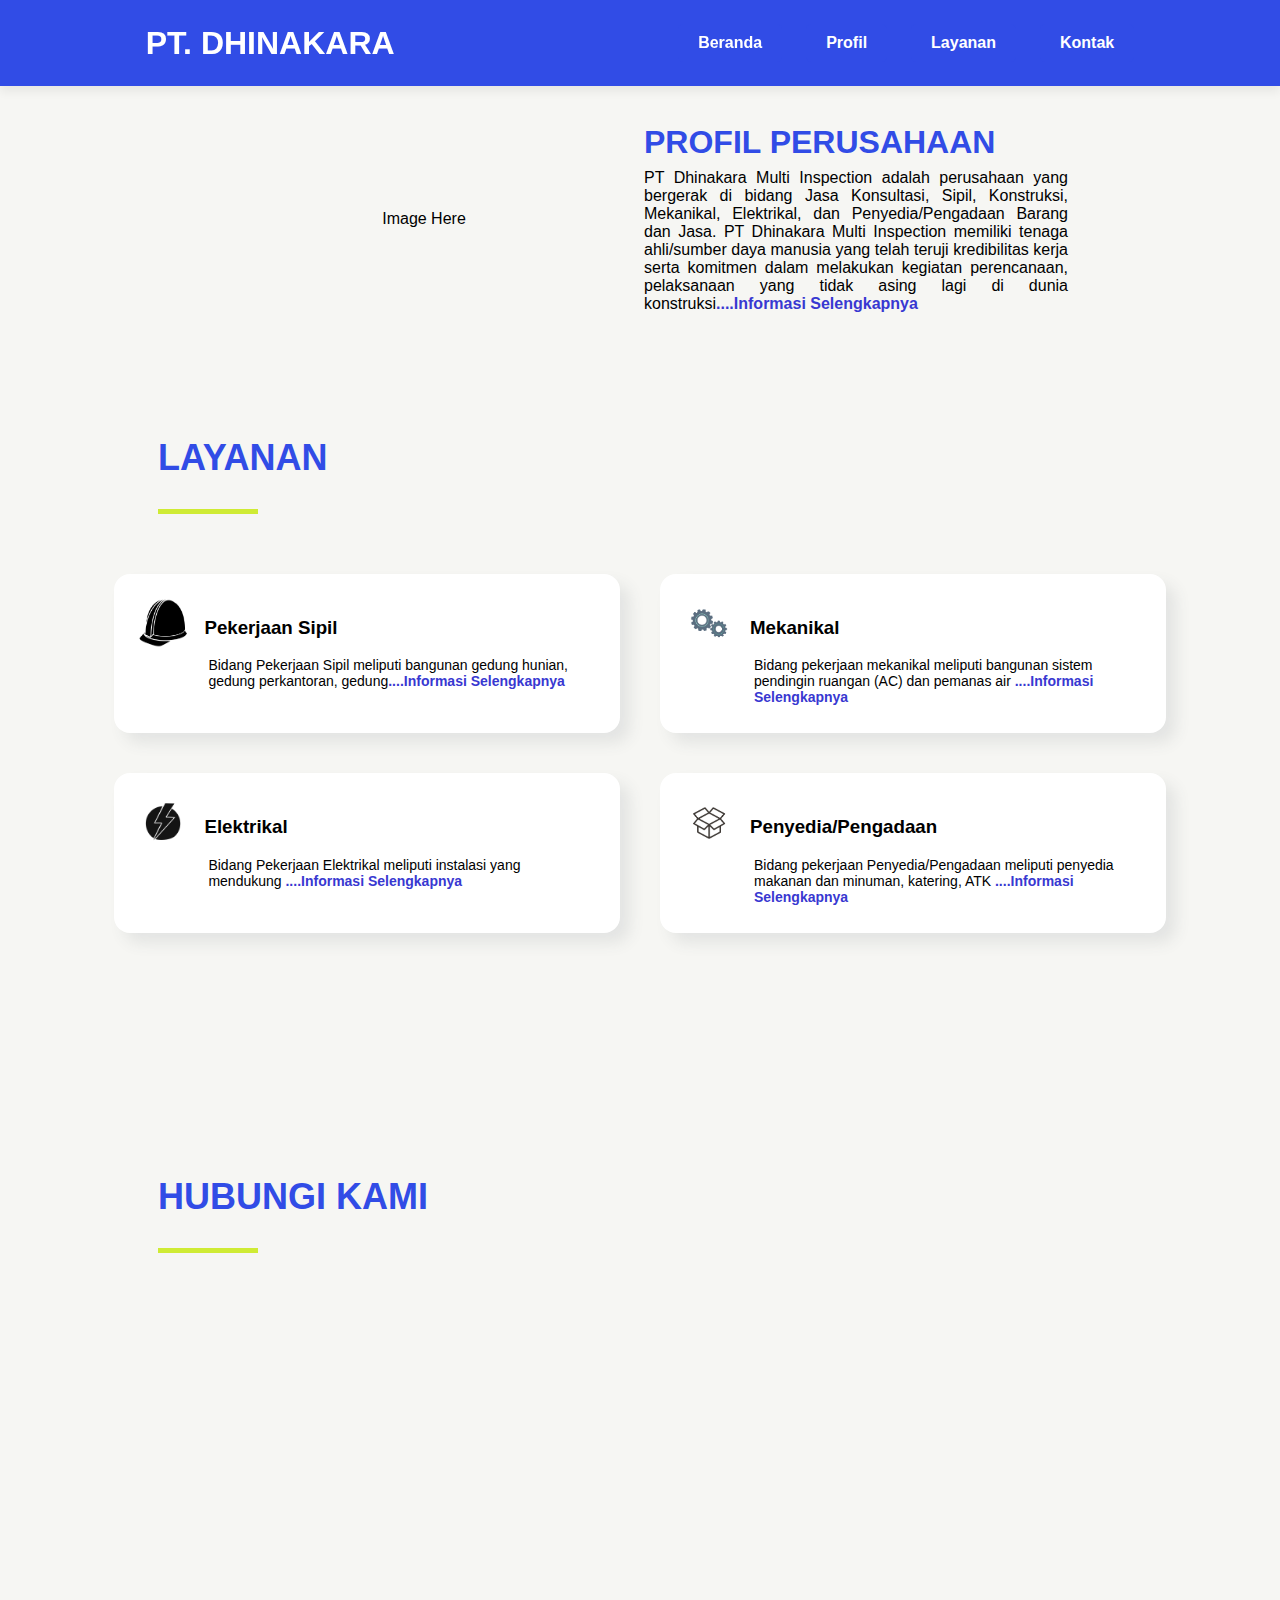
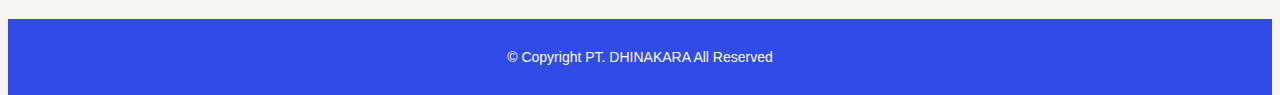
<file: index.html>
<!DOCTYPE html>
<html lang="en">
<head>
    <meta charset="UTF-8">
    <meta http-equiv="X-UA-Compatible" content="IE=edge">
    <meta name="viewport" content="width=device-width, initial-scale=1.0">
    <title>PT. DHINAKARA MULTI INSPECTION</title>
    <link rel="stylesheet" href="style.css">
    <script src="javascript.js" defer></script>
</head>
<body>
    <header>
        <div class="header">
            <div class="logo"><a href="index.html" class="logo">PT. DHINAKARA</a></div>
            <div class="nav">
                <ul class="list">
                    <li><a href="index.html">Beranda</a></li>
                    <li id="section">
                        <a href="profil.html">Profil</a>
                        <ul class="dropdown">
                            <li><a href="profil.html">Tentang PT.DHINAKARA</a></li>
                            <li><a href="expert.html">Tenaga Ahli</a></li>
                            <li><a href="#">Legalitas PT.DHINAKARA</a></li>
                        </ul>
                    </a></li>
                    <li><a href="#">Layanan</a></li>
                    <li><a href="#">Kontak</a></li>
                </ul>
            </div>
        </div>
    </header>
    <div class="content">
        <div class="image">Image Here</div>
        <div class="briefProfile">
            <div id="profilPerusahaan">
                <p>PROFIL PERUSAHAAN<p>
            </div>
            <div id="isiProfil">
                <p>
                    PT Dhinakara Multi Inspection adalah perusahaan yang bergerak di bidang Jasa Konsultasi, Sipil, Konstruksi, Mekanikal, Elektrikal,
                    dan Penyedia/Pengadaan Barang dan Jasa. PT Dhinakara Multi Inspection memiliki tenaga ahli/sumber daya manusia yang telah teruji kredibilitas
                    kerja serta komitmen dalam melakukan kegiatan perencanaan, pelaksanaan yang tidak asing lagi di dunia konstruksi<span><a href="profil.html" style="color: rgb(56, 56, 209);">....Informasi Selengkapnya</a> </span>
                    </p>
            </div>
        </div>
    </div>
    <div id="quote">
        <h2>
        LAYANAN
        </h2>
    </div>
    <div id="line"></div>
    <div class="service">
        <div class="box">
            <div class="item"><img src="Picture/hard-hat-309214_1280.png"></div>
            <div class="container">
                <h3>Pekerjaan Sipil</h1>
                <p>
                    Bidang Pekerjaan Sipil meliputi
                    bangunan gedung hunian, gedung perkantoran, gedung<span><a href="profil.html" style="color: rgb(56, 56, 209);">....Informasi Selengkapnya</a></span>
                </p>
            </div>
        </div>
        <div class="box">
            <div class="item"><img src="Picture/5596.jpg"></div>
            <div class="container">    
                <h3>Mekanikal</h3>
                <p>
                    Bidang pekerjaan mekanikal meliputi bangunan sistem pendingin ruangan
                    (AC) dan pemanas air <span><a href="profil.html" style="color: rgb(56, 56, 209);">....Informasi Selengkapnya</a></span>
                </p>
            </div>
        </div>
        <div class="box">
            <div class="item"><img src="Picture/—Pngtree—vector electric shock icon_3992318.png"></div>
            <div class="container">
                <h3>Elektrikal</h3>
                <p>
                    Bidang Pekerjaan Elektrikal meliputi instalasi yang mendukung <span><a href="profil.html" style="color: rgb(56, 56, 209);">....Informasi Selengkapnya</a></span>
                </p>
            </div>
        </div>
        <div class="box">
            <div class="item"><img src="Picture/favpng_57cc4b03cb436ca1440e30c816acc984.png"></div>
            <div class="container">
                <h3>Penyedia/Pengadaan</h3>
                <p>
                    Bidang pekerjaan Penyedia/Pengadaan meliputi penyedia makanan dan minuman, katering, ATK <span><a href="profil.html" style="color: rgb(56, 56, 209);">....Informasi Selengkapnya</a></span>
                </p>
            </div>
        </div>
        <div class="box">
            <div class="item"><img src="Picture/speech-bubble-icon.png"></div>
            <div class="container">
                <h3>Jasa Konsultasi</h3>
                <p>
                    Bidang pekerjaan jasa konsultasi meliputi pengerjaan jasa perencaan maupun <span><a href="profil.html" style="color: rgb(56, 56, 209);">....Informasi Selengkapnya</a></span>
                </p>
            </div>
        </div>
    </div>
    <div id="quote">
        <h2>
        HUBUNGI KAMI
        </h2>
    </div>
    <div id="line"></div>
    <div class="contact">
        <div class="box" id="call">
            <div class="icon"><img src="Picture/telephone_5037686.png"></div>
            <div class="caption">Telepon</div>
            <div class="definition">Tlp: 0823-8614-1228</div>
        </div>
        <div class="box" id="email">
            <div class="icon"><img src="Picture/toppng.com-email-icon-vector-circle-980x980.png"></div>
            <div class="caption">E-mail</div>
            <div class="definition">dhinakaramultiinspection@gmail.com</div>
        </div>
        <div class="box" id="address">
            <div class="icon"><img src="Picture/pngfind.com-location-icon-png-1829110.png"></div>
            <div class="caption">Alamat</div>
            <div class="definition">Jl. Purnawirawan Gg. Prajurit No.03 Kel. P.Reba Kec. Rengat Barat Kab. Indragiri Hulu Riau</div>
        </div>
    </div>
    <div class="footer">&#169 Copyright PT. DHINAKARA All Reserved</div>
</body>
</html>
</file>
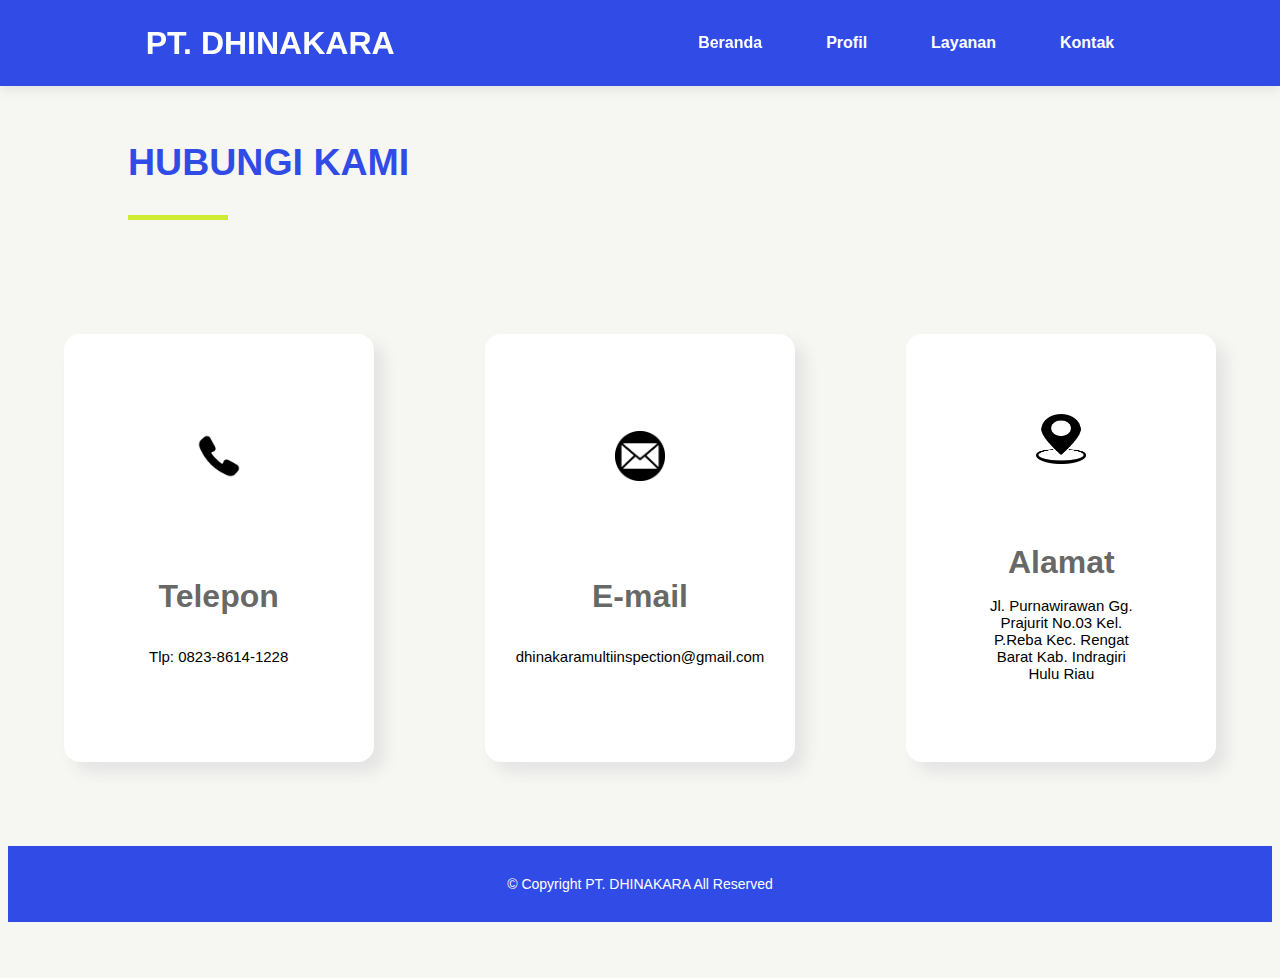
<file: contact.html>
<!DOCTYPE html>
<html lang="en">
<head>
    <meta charset="UTF-8">
    <meta http-equiv="X-UA-Compatible" content="IE=edge">
    <meta name="viewport" content="width=device-width, initial-scale=1.0">
    <title>PT. DHINAKARA MULTI INSPECTION</title>
    <link rel="stylesheet" href="contactstyle.css">
    <script src="javascript.js" defer></script>
</head>
<body>
    <header>
        <div class="header">
            <div class="logo"><a href="index.html" class="logo">PT. DHINAKARA</a></div>
            <div class="nav">
                <ul class="list">
                    <li><a href="index.html">Beranda</a></li>
                    <li id="section">
                        <a href="profil.html">Profil</a>
                        <ul class="dropdown">
                            <li><a href="profil.html">Tentang PT.DHINAKARA</a></li>
                            <li><a href="expert.html">Tenaga Ahli</a></li>
                            <li><a href="service.html">Legalitas PT.DHINAKARA</a></li>
                        </ul>
                    </a></li>
                    <li><a href="service.html">Layanan</a></li>
                    <li><a href="contact.html">Kontak</a></li>
                </ul>
            </div>
        </div>
    </header>
    <div class="hubungi">
        <div id="quote">
            <h2>
            HUBUNGI KAMI
            </h2>
        </div>
        <div id="line"></div>
    </div>
    <div class="icon">
        <div class="contact">
            <div class="box" id="call">
                <div class="icon"><img src="Picture/telephone_5037686.png"></div>
                <div class="caption">Telepon</div>
                <div class="definition">Tlp: 0823-8614-1228</div>
            </div>
            <div class="box" id="email">
                <div class="icon"><img src="Picture/toppng.com-email-icon-vector-circle-980x980.png"></div>
                <div class="caption">E-mail</div>
                <div class="definition">dhinakaramultiinspection@gmail.com</div>
            </div>
            <div class="box" id="address">
                <div class="icon"><img src="Picture/pngfind.com-location-icon-png-1829110.png"></div>
                <div class="caption">Alamat</div>
                <div class="definition">Jl. Purnawirawan Gg. Prajurit No.03 Kel. P.Reba Kec. Rengat Barat Kab. Indragiri Hulu Riau</div>
            </div>
        </div>
    </div>
    <div class="footer">&#169 Copyright PT. DHINAKARA All Reserved</div>
</body>
</file>
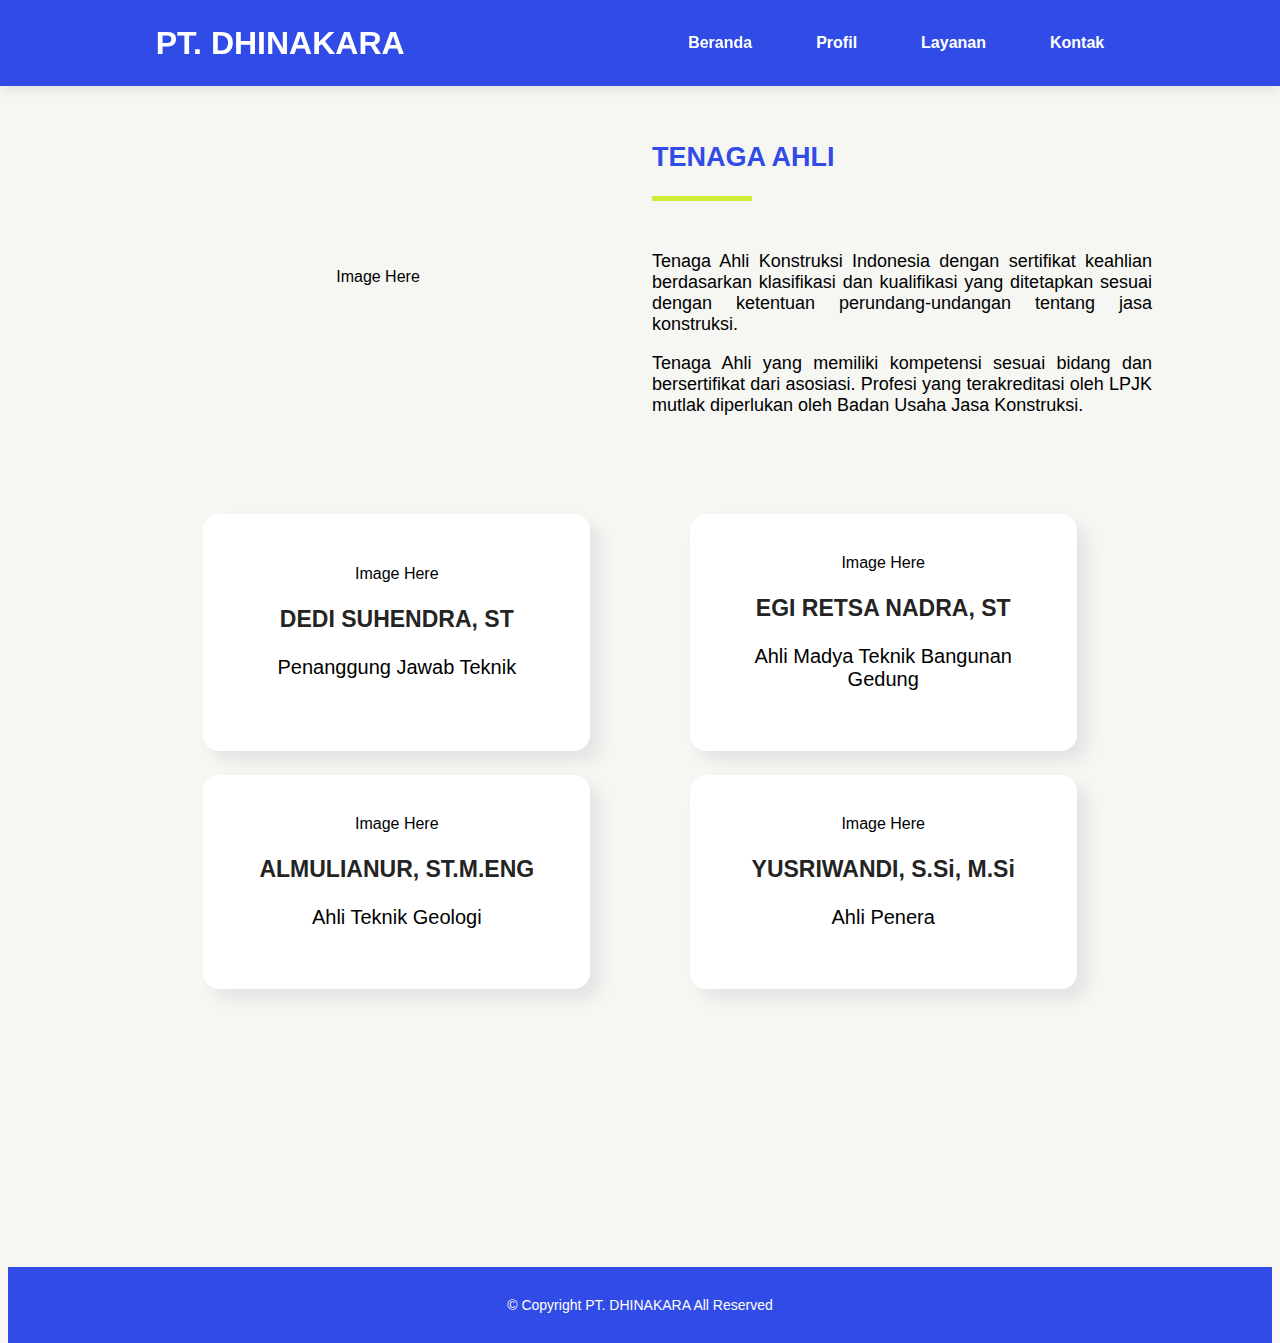
<file: expert.html>
<!DOCTYPE html>
<html lang="en">
<head>
    <meta charset="UTF-8">
    <meta http-equiv="X-UA-Compatible" content="IE=edge">
    <meta name="viewport" content="width=device-width, initial-scale=1.0">
    <title>PT. DHINAKARA MULTI INSPECTION</title>
    <link rel="stylesheet" href="expertstyle.css">
    <script src="javascript.js" defer></script>
</head>
<body>
    <header>
        <div class="header">
            <div class="logo"><a href="index.html" class="logo">PT. DHINAKARA</a></div>
            <div class="nav">
                <ul class="list" id="bar">
                    <li><a href="index.html">Beranda</a></li>
                    <li id="section">
                        <a href="profil.html">Profil</a>
                        <ul class="dropdown">
                            <li><a href="profil.html">Tentang PT.DHINAKARA</a></li>
                            <li><a href="expert.html">Tenaga Ahli</a></li>
                            <li><a href="#">Legalitas PT.DHINAKARA</a></li>
                        </ul>
                    </li>
                    <li><a href="service.html">Layanan</a></li>
                    <li><a href="contact.html">Kontak</a></li>
                </ul>
            </div>
        </div>
    </header>
    <div class="expert">
        <div id="container">
            <div class="image">Image Here</div>
            <div class="naration">
                <div id="quote">
                    <h2>
                    TENAGA AHLI
                    </h2>
                </div>
                <div id="line"></div>
                <div class="definition">
                    <p>
                        Tenaga Ahli Konstruksi Indonesia dengan sertifikat keahlian berdasarkan klasifikasi dan kualifikasi yang ditetapkan 
                        sesuai dengan ketentuan perundang-undangan tentang jasa konstruksi.
                    </p>
                    <p>
                        Tenaga Ahli yang memiliki kompetensi sesuai bidang dan bersertifikat dari asosiasi. Profesi yang terakreditasi oleh LPJK mutlak diperlukan oleh Badan Usaha Jasa Konstruksi.
                    </p>
                </div>
            </div>
        </div>
        <div class="people">
            <div class="box" id="member">
                <div class="person">
                    <div class="photo">
                        Image Here
                    </div>
                    <div class="biodata">
                        <h3>DEDI SUHENDRA, ST</h3>
                        <P>Penanggung Jawab Teknik</P>
                    </div>
                </div>
            </div>
            <div class="box" id="member">
                <div class="person">
                    <div class="photo">
                        Image Here
                    </div>
                    <div class="biodata">
                        <h3>EGI RETSA NADRA, ST</h3>
                        <p>Ahli Madya Teknik Bangunan Gedung</p>
                    </div>
                </div>
            </div>
            <div class="box" id="member">
                <div class="person">
                    <div class="photo">
                        Image Here
                    </div>
                    <div class="biodata">
                        <h3>ALMULIANUR, ST.M.ENG</h3>
                        <p>Ahli Teknik Geologi</p>
                    </div>
                </div>
            </div>
            <div class="box" id="member">
                <div class="person">
                    <div class="photo">
                        Image Here
                    </div>
                    <div class="biodata">
                        <h3>YUSRIWANDI, S.Si, M.Si</h3>
                        <p>Ahli Penera</p>
                    </div>
                </div>
            </div>
            <div class="box" id="member">
                <div class="person">
                    <div class="photo">
                        Image Here
                    </div>
                    <div class="biodata">
                        <h3>DERI FADLI, ST</h3>
                        <p>Ahli K3</p>
                    </div>
                </div>
            </div>
        </div>
    </div>
    <div class="footer">&#169 Copyright PT. DHINAKARA All Reserved</div>
</body>
</html>
</file>
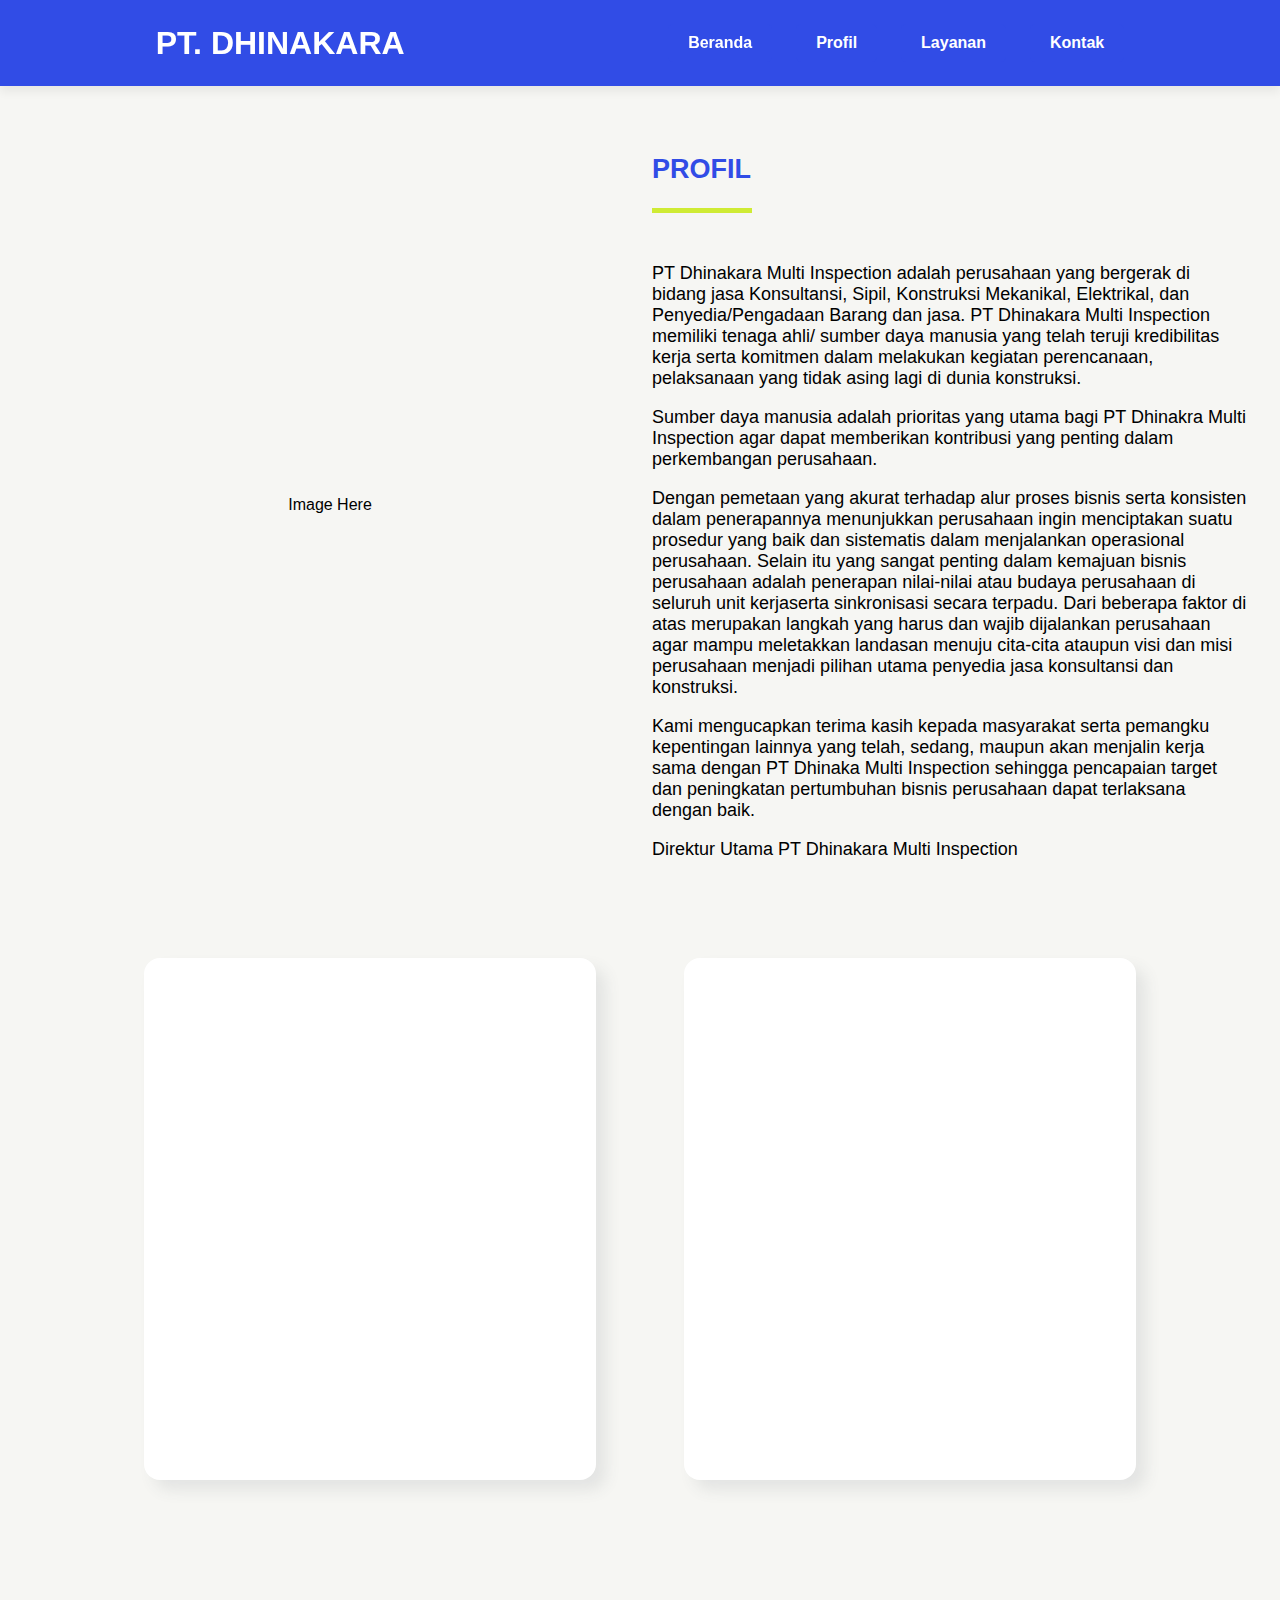
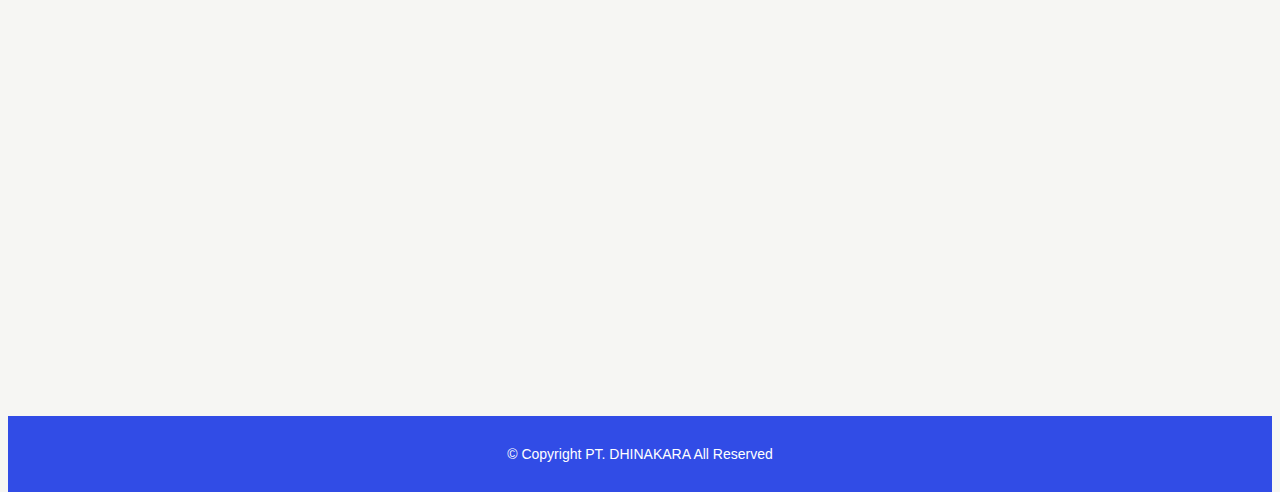
<file: profil.html>
<!DOCTYPE html>
<html lang="en">
<head>
    <meta charset="UTF-8">
    <meta http-equiv="X-UA-Compatible" content="IE=edge">
    <meta name="viewport" content="width=device-width, initial-scale=1.0">
    <title>PT. DHINAKARA MULTI INSPECTION</title>
    <link rel="stylesheet" href="profilstyle.css">
    <script src="javascript.js" defer></script>
</head>
<body>
    <header>
        <div class="header">
            <div class="logo"><a href="index.html" class="logo">PT. DHINAKARA</a></div>
            <div class="nav">
                <ul class="list" id="bar">
                    <li><a href="index.html">Beranda</a></li>
                    <li id="section">
                        <a href="profil.html">Profil</a>
                        <ul class="dropdown">
                            <li><a href="profil.html">Tentang PT.DHINAKARA</a></li>
                            <li><a href="expert.html">Tenaga Ahli</a></li>
                            <li><a href="#">Legalitas PT.DHINAKARA</a></li>
                        </ul>
                    </li>
                    <li><a href="service.html">Layanan</a></li>
                    <li><a href="#">Kontak</a></li>
                </ul>
            </div>
        </div>
    </header>
    <div class="profil">
        <div class="image">Image Here</div>
        <div class="text">
            <div id="quote">
                <h2>
                PROFIL
                </h2>
            </div>
            <div id="line"></div>
            <p>
                PT Dhinakara Multi Inspection adalah perusahaan yang bergerak di bidang jasa Konsultansi, Sipil, Konstruksi
                Mekanikal, Elektrikal, dan Penyedia/Pengadaan Barang dan jasa. PT Dhinakara Multi Inspection memiliki tenaga ahli/ 
                sumber daya manusia yang telah teruji kredibilitas kerja serta komitmen dalam melakukan kegiatan perencanaan, pelaksanaan
                yang tidak asing lagi di dunia konstruksi.
            </p>
            <p>
                Sumber daya manusia adalah prioritas yang utama bagi PT Dhinakra Multi Inspection agar dapat memberikan kontribusi yang penting dalam perkembangan perusahaan.
            </p>
            <p>
                Dengan pemetaan yang akurat terhadap alur proses bisnis serta konsisten dalam penerapannya menunjukkan perusahaan ingin menciptakan suatu prosedur yang baik dan sistematis
                dalam menjalankan operasional perusahaan. Selain itu yang sangat penting dalam kemajuan bisnis perusahaan adalah penerapan nilai-nilai atau budaya perusahaan di seluruh unit kerjaserta
                sinkronisasi secara terpadu. Dari beberapa faktor di atas merupakan langkah yang harus dan wajib dijalankan perusahaan agar mampu meletakkan landasan menuju cita-cita ataupun visi dan misi 
                perusahaan menjadi pilihan utama penyedia jasa konsultansi dan konstruksi.
            </p>
            <p>
                Kami mengucapkan terima kasih kepada masyarakat serta pemangku kepentingan lainnya yang telah, sedang, maupun akan menjalin kerja sama dengan PT Dhinaka Multi Inspection
                sehingga pencapaian target dan peningkatan pertumbuhan bisnis perusahaan dapat terlaksana dengan baik.
            </p>
            <p>
                Direktur Utama PT Dhinakara Multi Inspection
            </p>
        </div>
    </div>
    <div class="about">
        <div class="box" id="vision">
            <ul>
                <li class="list-item-left" id="para">VISI</li>
                <li class="list-item-left">
                    <img src="Picture/checklist.png">
                    Menjadi perusahaan konsultansi, civil, konstruksi, mekanikal, elektrikal dan engineering yang tangguh dan terpercaya
                </li>
                <li class="list-item-left">
                    <img src="Picture/checklist.png">
                    Mengedepankan keselamatan dan kesehatan kerja untuk meningkatkan produktivitas kerja
                </li>
                <li class="list-item-left">
                    <img src="Picture/checklist.png">
                    Menciptakan kondisi kerja yang nyaman dan aman
                </li>
                <li class="list-item-left">
                    <img src="Picture/checklist.png">
                    Menciptakan kondisi lapangan kerja dan berkemampuan pada bidangnya
                </li>
            </ul>
        </div>
        <div class="box" id="mission">
            <ul>
                <li class="list-item-right" id="para">MISI</li>
                <li class="list-item-right">
                    <img src="Picture/checklist.png">
                    Mewujudkan kepuasan dan kepercayaan konsumen akan jasa konsultansi, konstruksi, mekanikal, elektrikal, engineering dan suplier yang berkualitas melalui keunggulan sistem management dan sumber daya manusia yang handal dan terampil
                </li>
                <li class="list-item-right">
                    <img src="Picture/checklist.png">
                    Mewujudkan Zero Accident pada setiap aktivitas pekerjaan
                </li>
            </ul>
        </div>
    </div>
    <div class="goal">
        <div class="box" id="tujuan">
            <div id="para" >TUJUAN</div>
            <div class="content">
                <img src="Picture/checklist.png">
                <div id="penjelasan">
                    Untuk meningkatkan dan memaksimalkan kemakmuran pemilik serta bisa memberdayakan masyarakat setempat untuk mengurangi jumlah pengangguran. Serta untuk jangka panjang, perusahaan akan mengembangkan 
                perusahaan dalam teknik sipil, konstruksi pembangunan-pembangunan daerah maupun swasta.
                </div>
            </div>
        </div>
    </div>
    <div class="footer">&#169 Copyright PT. DHINAKARA All Reserved</div>
</body>
</file>
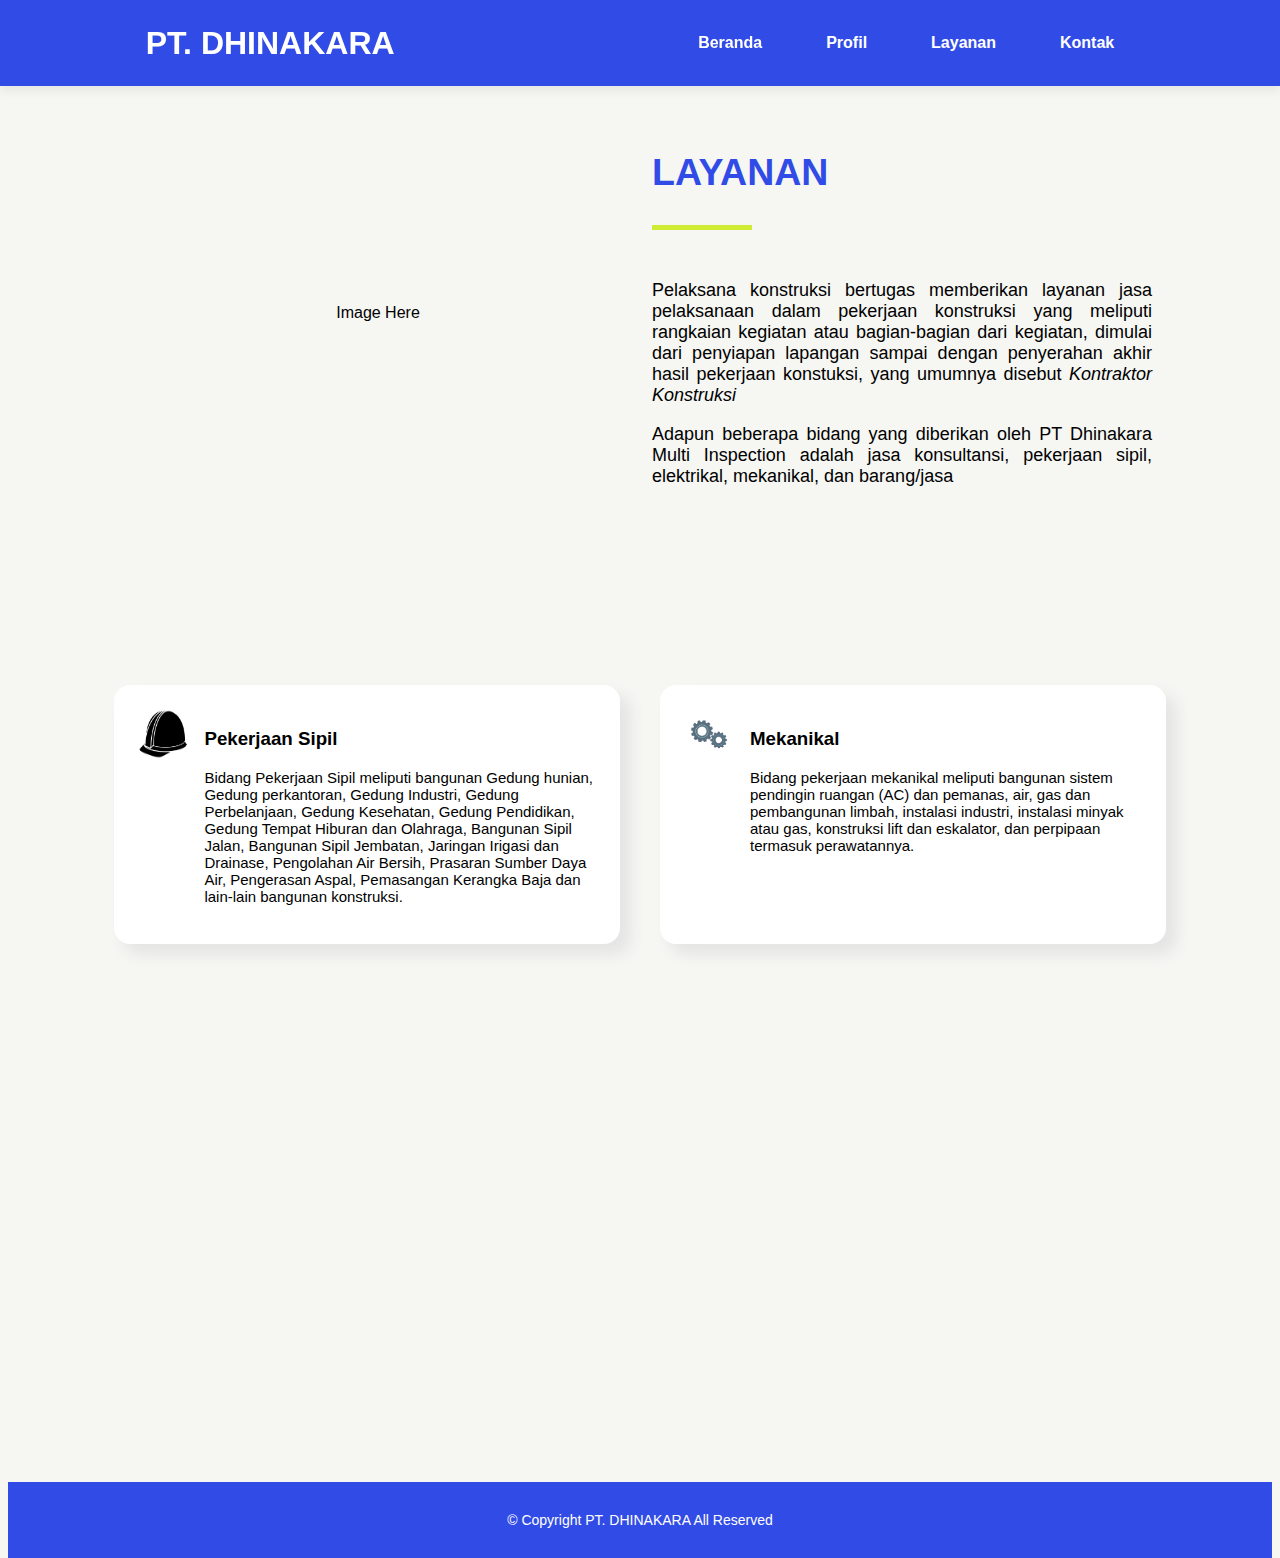
<file: service.html>
<!DOCTYPE html>
<html lang="en">
<head>
    <meta charset="UTF-8">
    <meta http-equiv="X-UA-Compatible" content="IE=edge">
    <meta name="viewport" content="width=device-width, initial-scale=1.0">
    <title>PT. DHINAKARA MULTI INSPECTION</title>
    <link rel="stylesheet" href="servicestyle.css">
    <script src="javascript.js" defer></script>
</head>
<body>
    <header>
        <div class="header">
            <div class="logo"><a href="index.html" class="logo">PT. DHINAKARA</a></div>
            <div class="nav">
                <ul class="list">
                    <li><a href="index.html">Beranda</a></li>
                    <li id="section">
                        <a href="profil.html">Profil</a>
                        <ul class="dropdown">
                            <li><a href="profil.html">Tentang PT.DHINAKARA</a></li>
                            <li><a href="expert.html">Tenaga Ahli</a></li>
                            <li><a href="service.html">Legalitas PT.DHINAKARA</a></li>
                        </ul>
                    </a></li>
                    <li><a href="#">Layanan</a></li>
                    <li><a href="#">Kontak</a></li>
                </ul>
            </div>
        </div>
    </header>
    <div class="service">
        <div id="container">
            <div class="image">Image Here</div>
            <div class="content">
                <div id="quote">
                    <h2>
                    LAYANAN
                    </h2>
                </div>
                <div id="line"></div>
                <div class="explanation">
                    <p>
                        Pelaksana konstruksi bertugas memberikan layanan jasa pelaksanaan dalam pekerjaan konstruksi yang meliputi rangkaian kegiatan
                        atau bagian-bagian dari kegiatan, dimulai dari penyiapan lapangan sampai dengan penyerahan akhir hasil pekerjaan konstuksi, yang umumnya disebut <i>Kontraktor Konstruksi</i>
                    </p>
                    <p>
                        Adapun beberapa bidang yang diberikan oleh PT Dhinakara Multi Inspection adalah jasa konsultansi, pekerjaan sipil, elektrikal, mekanikal, dan barang/jasa
                    </p>
                </div>
            </div>
        </div>
    </div>
    <div class="layanan">
        <div class="box">
            <div class="item"><img src="Picture/hard-hat-309214_1280.png"></div>
            <div class="container">
                <h3>Pekerjaan Sipil</h1>
                <p>
                    Bidang Pekerjaan Sipil meliputi
                    bangunan Gedung hunian, Gedung perkantoran, Gedung Industri, Gedung Perbelanjaan, Gedung Kesehatan, Gedung Pendidikan, Gedung Tempat Hiburan dan Olahraga,
                     Bangunan Sipil Jalan, Bangunan Sipil Jembatan, Jaringan Irigasi dan Drainase, Pengolahan Air Bersih, Prasaran Sumber Daya Air, Pengerasan Aspal, Pemasangan Kerangka Baja dan lain-lain bangunan konstruksi.
                </p>
            </div>
        </div>
        <div class="box">
            <div class="item"><img src="Picture/5596.jpg"></div>
            <div class="container">    
                <h3>Mekanikal</h3>
                <p>
                    Bidang pekerjaan mekanikal meliputi bangunan sistem pendingin ruangan
                    (AC) dan pemanas, air, gas dan pembangunan limbah, instalasi industri, instalasi minyak atau gas, konstruksi lift dan eskalator, dan perpipaan termasuk perawatannya.
                </p>
            </div>
        </div>
        <div class="box">
            <div class="item"><img src="Picture/—Pngtree—vector electric shock icon_3992318.png"></div>
            <div class="container">
                <h3>Elektrikal</h3>
                <p>
                    Bidang Pekerjaan Elektrikal meliputi instalasi yang mendukung fungsi dari gedung, seperti instalasi sistem kelistrikan dll.
                </p>
            </div>
        </div>
        <div class="box">
            <div class="item"><img src="Picture/favpng_57cc4b03cb436ca1440e30c816acc984.png"></div>
            <div class="container">
                <h3>Penyedia/Pengadaan</h3>
                <p>
                    Bidang pekerjaan Penyedia/Pengadaan meliputi penyedia makanan dan minuman, katering, ATK (Alat Tulis Kantor), Priner, Air conditioning unit, Air conditioning building, Pakaian seragam, Hewan, Bibit dari sektor pertanian, Perkebunan serta Penyedia/Pengadaan barang lainnya.
                </p>
            </div>
        </div>
        <div class="box">
            <div class="item"><img src="Picture/speech-bubble-icon.png"></div>
            <div class="container">
                <h3>Jasa Konsultasi</h3>
                <p>
                    Bidang pekerjaan jasa konsultasi meliputi pengerjaan jasa perencaan maupun pelaksanaan yang akan menunjang kegiatan sipil, mekanikal, elektrikal dan penyediaan barang/pengadaan.
                </p>
            </div>
        </div>
    </div>
    <div class="footer">&#169 Copyright PT. DHINAKARA All Reserved</div>
</body>
</file>
<file: style.css>
html {
    scroll-behavior: smooth;

}

@media (max-width: 768px) {
    body {
        font-size: 14px; /* Ukuran font lebih kecil */
    }
    .container {
        padding: 10px; /* Padding lebih kecil */
    }
    .header, .footer {
        text-align: center; /* Rata tengah untuk header dan footer */
    }
    /* Tambahkan gaya lain yang diperlukan */
}

body {
    font-family: Verdana, Geneva, Tahoma, sans-serif;
    scroll-snap-type: y mandatory;
    overflow-y: scroll;
    height: 100vh;
    background-color: #f3f3efbd;
    height: 100vh;

}

span {
    color: blue;
    font-weight: bold;
}

/*
------------------------------------------------------------------------------------------------------------------------------------------
Header
------------------------------------------------------------------------------------------------------------------------------------------
*/
header {
    position: fixed;
    top: 0;
    left: 0;
    width: 100%;
    z-index: 100;
    background-color: rgba(49, 76, 230);
    box-shadow: 0px 6px 9px 0px rgba(0, 0, 0, 0.06);

}
.header{
    display: flex;
    justify-content: space-around;
    margin: 12px;
    padding: 12px;
    align-items: center;
}

ul {
    list-style: none;
    margin: 0;
    font-size: 16px;
    font-weight: 700;
    transition: color 0.5s ease-in-out;

}

ul a {
    padding: 10px 20px;
  display: inline-block;
  color: #fff;
  background-color: rgba(49, 76, 230);
  border-radius: 5px;
  transition: background-color 0.3s ease-in-out, color 0.3s ease-in-out;
  position: relative;
}


ul a:hover{
    color:#fff;
}

ul a::after{
    content: "";
  position: absolute;
  left: 0;
  bottom: -3px;
  width: 100%;
  height: 2px;
  background-color: #34db74;
  transform: scaleX(0);
  transition: transform 0.3s ease-in-out;
}

ul a:hover::after{
    transform: scaleX(1);
}

.list{
    display: flex;
    gap: 24px;
}

a {
    text-decoration: none;
    color: black;
    position: relative;
}

.logo{
    font-size: 32px;
    font-weight: bold;
    color: #fff;
}


.nav #section {
    position: relative;
    list-style: none;

}

.nav #section a {
    text-decoration: none;
    list-style: none;
    background-color: rgba(49, 76, 230);
    color: white;
    border-radius: 5px;
}
.nav #section a:hover{
    background-color: rgba(49, 76, 230);
    color: #34db74;
}

.dropdown {
    position: absolute;
    left: 0;
    background-color: rgba(49, 76, 230);
    display: none;
    box-shadow: 0px 4px 6px rgba(0, 0, 0, 0.1);
    border-radius: 5px;
    opacity: 0;
    transform: translateY(-10px);
    transition: opacity 0.5s ease-in-out, transform 0.5s ease-in-out;
    position: absolute;
    top: 100%;
    left: 0;
    padding: 10px;
    box-shadow: 0px 4px 6px rgba(0, 0, 0, 0.1);
    border-radius: 5px;
    display: none;
}

.dropdown li {
    list-style: none;
    padding: 2px;
    color: #120491;
    background-color: rgba(49, 76, 230);
    padding: 10px;
}

.dropdown a {
    display: block;
    padding: 10px 15px;
    color: #ffffff;
    background-color:rgba(49, 76, 230);
    text-decoration: none;
    gap: 16px;
}

.dropdown a:hover {
    background-color: #34db74;
    
}

.nav #section:hover .dropdown {
    display: block;
    animation: fadeDown 0.5s ease-in-out 0.2s forwards;
}

@keyframes fadeDown {
    from {
        opacity: 0;
        transform: translateY(-10px);
    }
    to {
        opacity: 1;
        transform: translateY(0);
    }
}


/*
------------------------------------------------------------------------------------------------------------------------------------------
Content
------------------------------------------------------------------------------------------------------------------------------------------
*/

.content {
    display: flex;
    flex-direction: row;
    justify-content: space-around;
    margin: 80px;
    padding: 40px 120px;
}

.briefProfile{
    display: flex;
    flex-direction: column;
    flex-basis: 50%;
    text-align: justify;
    
}

#isiProfil{
    font-size: 16px;
}

#profilPerusahaan{
    color: rgba(49, 76, 230);
    font-size: 32px;
    margin: 0px;
    font-weight: bolder;
}

.image {
    display: flex;
    flex-basis: 50%;
    align-items: center;
    justify-content: center;
}

p{
    margin: 4px;
    
}

/*
------------------------------------------------------------------------------------------------------------------------------------------
Service
------------------------------------------------------------------------------------------------------------------------------------------
*/

#quote{
    margin-bottom: 30px;
}
h2 {
    font-weight: bold;
    font-size: 36px;
    padding-left: 150px;
    color: rgba(49, 76, 230);
}

#line {
    width: 100px;
    height: 5px;
    background-color: rgb(207, 235, 52);
    margin-left: 150px;
}

.service{
    display: flex;
    justify-content: center;
    flex-wrap: wrap;
    gap: 40px;
    margin: 60px;
}

.box{
    display: flex;
    flex-direction: row;
    flex-basis: 40%;
    padding: 24px;
    visibility: visible;
    box-shadow: 10px 10px 15px rgba(73, 78, 92, 0.1);
    background: #fff;
    transition: transform 0.3s ease-in-out, box-shadow 0.3s ease-in-out;
    border-radius: 16px;
    gap: 16px;
    justify-content: space-between;
    opacity: 0;
    transform: translateX(-30px);
    transition: opacity 0.5s ease-in-out, transform 0.5s ease-in-out;
}

.box.visible {
    opacity: 1;
    transform: translateX(0);
}

img{
    width: 50px;
    height: 50px;
}

.box:hover {
    transform: scale(1.1) translateY(-10px);
    box-shadow: 0px 0px 20px rgba(81, 88, 94, 0.8);
}

h3 {
    text-align: start;
}

.container p {
    font-size: 14px;
}

/*
------------------------------------------------------------------------------------------------------------------------------------------
Contact
------------------------------------------------------------------------------------------------------------------------------------------
*/

.contact{
    display: flex;
    justify-content: space-around;
    margin: 48px;
    padding: 24px;
    gap: 48px;
}

.box#address,
.box#email,
.box#call {
    display: flex;
    flex-direction: column;
    flex-basis: 30%;
    justify-content: center;
    align-items: center;
    gap: 16px;
}

.caption {
    font-size: 32px;
    font-weight: 700;
    color: #464644d2;
}

.definition {
    font-size: 15px;
    font-weight: 500;
    text-align: center;
}

/*
------------------------------------------------------------------------------------------------------------------------------------------
Footer
------------------------------------------------------------------------------------------------------------------------------------------
*/

.footer{
    text-align: center;
    display: flex;
    align-items: center;
    justify-content: center;
    padding: 30px 0 30px 0;
    margin: auto;
    color: rgb(255, 255, 255);
    font-size: 14px;
    background-color: rgba(49, 76, 230);
}
</file>
<file: contactstyle.css>
html {
    scroll-behavior: smooth;

}

body {
    font-family: Verdana, Geneva, Tahoma, sans-serif;
    scroll-snap-type: y mandatory;
    overflow-y: scroll;
    height: 100vh;
    background-color: #f3f3efbd;
    height: 100vh;

}

.box{
    display: flex;
    flex-direction: row;
    flex-basis: 40%;
    padding: 24px;
    visibility: visible;
    box-shadow: 10px 10px 15px rgba(73, 78, 92, 0.1);
    background: #fff;
    transition: transform 0.3s ease-in-out, box-shadow 0.3s ease-in-out;
    border-radius: 16px;
    gap: 16px;
    justify-content: space-between;
    opacity: 0;
    transform: translateX(-30px);
    transition: opacity 0.5s ease-in-out, transform 0.5s ease-in-out;
}

.box.visible {
    opacity: 1;
    transform: translateX(0);
}

.box:hover {
    transform: scale(1.1) translateY(-10px);
    box-shadow: 0px 0px 20px rgba(81, 88, 94, 0.8);
}

img{
    width: 50px;
    height: 50px;
}

#line {
    width: 100px;
    height: 5px;
    background-color: rgb(207, 235, 52);
    margin-top: 0px;
    margin-bottom: 50px;
}

.box{
    display: flex;
    flex-direction: row;
    flex-basis: 40%;
    padding: 80px;
    visibility: visible;
    box-shadow: 10px 10px 15px rgba(73, 78, 92, 0.1);
    background: #fff;
    transition: transform 0.3s ease-in-out, box-shadow 0.3s ease-in-out;
    border-radius: 16px;
    gap: 16px;
    justify-content: space-between;
    opacity: 0;
    transform: translateX(+7c0px);
    transition: opacity 0.5s ease-in-out, transform 0.5s ease-in-out;
}

.box.visible {
    opacity: 1;
    transform: translateX(0);
}

span {
    color: blue;
    font-weight: bold;
}

h3,h2 {
    color: (49, 76, 230);
}

/*
------------------------------------------------------------------------------------------------------------------------------------------
Header
------------------------------------------------------------------------------------------------------------------------------------------
*/

header {
    position: fixed;
    top: 0;
    left: 0;
    width: 100%;
    z-index: 100;
    background-color: rgba(49, 76, 230);
    box-shadow: 0px 6px 9px 0px rgba(0, 0, 0, 0.06);

}
.header{
    display: flex;
    justify-content: space-around;
    margin: 12px;
    padding: 12px;
    align-items: center;
}

ul {
    list-style: none;
    margin: 0;
    font-size: 16px;
    font-weight: 700;
    transition: color 0.5s ease-in-out;

}

ul a {
    padding: 10px 20px;
  display: inline-block;
  color: #fff;
  background-color: rgba(49, 76, 230);
  border-radius: 5px;
  transition: background-color 0.3s ease-in-out, color 0.3s ease-in-out;
  position: relative;
}


ul a:hover{
    color:#fff;
}

ul a::after{
    content: "";
  position: absolute;
  left: 0;
  bottom: -3px;
  width: 100%;
  height: 2px;
  background-color: #34db74;
  transform: scaleX(0);
  transition: transform 0.3s ease-in-out;
}

ul a:hover::after{
    transform: scaleX(1);
}

.list{
    display: flex;
    gap: 24px;
}

a {
    text-decoration: none;
    color: black;
    position: relative;
}

.logo{
    font-size: 32px;
    font-weight: bold;
    color: #fff;
}


.nav #section {
    position: relative;
    list-style: none;

}

.nav #section a {
    text-decoration: none;
    list-style: none;
    background-color: rgba(49, 76, 230);
    color: white;
    border-radius: 5px;
}
.nav #section a:hover{
    background-color: rgba(49, 76, 230);
    color: #34db74;
}

.dropdown {
    position: absolute;
    left: 0;
    background-color: rgba(49, 76, 230);
    display: none;
    box-shadow: 0px 4px 6px rgba(0, 0, 0, 0.1);
    border-radius: 5px;
    opacity: 0;
    transform: translateY(-10px);
    transition: opacity 0.5s ease-in-out, transform 0.5s ease-in-out;
    position: absolute;
    top: 100%;
    left: 0;
    padding: 10px;
    box-shadow: 0px 4px 6px rgba(0, 0, 0, 0.1);
    border-radius: 5px;
    display: none;
}

.dropdown li {
    list-style: none;
    padding: 2px;
    color: #120491;
    background-color: rgba(49, 76, 230);
    padding: 10px;
}

.dropdown a {
    display: block;
    padding: 10px 15px;
    color: #ffffff;
    background-color:rgba(49, 76, 230);
    text-decoration: none;
    gap: 16px;
}

.dropdown a:hover {
    background-color: #34db74;
    
}

.nav #section:hover .dropdown {
    display: block;
    animation: fadeDown 0.5s ease-in-out 0.2s forwards;
}

@keyframes fadeDown {
    from {
        opacity: 0;
        transform: translateY(-10px);
    }
    to {
        opacity: 1;
        transform: translateY(0);
    }
}

/*
------------------------------------------------------------------------------------------------------------------------------------------
contact
------------------------------------------------------------------------------------------------------------------------------------------
*/

#quote {
    color: rgba(49, 76, 230);
    font-size: 25px;
}


.hubungi {
    display: flex;
    flex-direction: column;
    margin-top: 70px;
    padding: 40px 120px;
}

.contact{
    display: flex;
    justify-content: space-around;
    padding: 24px;
    gap: 48px;
}

.box#address,
.box#email,
.box#call {
    display: flex;
    flex-direction: column;
    max-width: 150px;
    justify-content: space-evenly;
    align-items: center;
    gap: 16px;
}

.caption {
    font-size: 32px;
    font-weight: 700;
    color: #464644d2;
}

.definition {
    font-size: 15px;
    font-weight: 500;
    text-align: center;
}

.image {
    display: flex;
    flex-basis: 30%;
    align-items: center;
    justify-content: center;
}

p{
    margin: 4px;
}

.icon {
    margin-bottom: 60px;
}
/*
------------------------------------------------------------------------------------------------------------------------------------------
footer
------------------------------------------------------------------------------------------------------------------------------------------
*/

.footer{
    text-align: center;
    display: flex;
    align-items: center;
    justify-content: center;
    padding: 30px 0 30px 0;
    margin: auto;
    color: rgb(255, 255, 255);
    font-size: 14px;
    background-color: rgba(49, 76, 230);
}
</file>
<file: expertstyle.css>
html {
    scroll-behavior: smooth;

}

body {
    font-family: Verdana, Geneva, Tahoma, sans-serif;
    scroll-snap-type: y mandatory;
    overflow-y: scroll;
    height: 100vh;
    background-color: #f3f3efbd;
    height: 100vh;

}

span {
    color: blue;
    font-weight: bold;
}

#line {
    width: 100px;
    height: 5px;
    background-color: rgb(207, 235, 52);
    margin-top: 0px;
    margin-bottom: 50px;
}

ul {
    margin: 0px;
    padding: 0px;
}

.box{
    display: flex;
    flex-direction: row;
    flex-basis: 40%;
    padding: 80px;
    visibility: visible;
    box-shadow: 10px 10px 15px rgba(73, 78, 92, 0.1);
    background: #fff;
    transition: transform 0.3s ease-in-out, box-shadow 0.3s ease-in-out;
    border-radius: 16px;
    gap: 16px;
    justify-content: space-between;
    opacity: 0;
    transform: translateX(+70px);
    transition: opacity 0.5s ease-in-out, transform 0.5s ease-in-out;
}

.box.visible {
    opacity: 1;
    transform: translateX(0);
}

h3, h2 {
   color: rgba(49, 76, 230);
}


/*
------------------------------------------------------------------------------------------------------------------------------------------
Header
------------------------------------------------------------------------------------------------------------------------------------------
*/
header {
    position: fixed;
    top: 0;
    left: 0;
    width: 100%;
    z-index: 100;
    background-color: #314ce6;
    box-shadow: 0px 6px 9px 0px rgba(0, 0, 0, 0.06);

}
.header{
    display: flex;
    justify-content: space-around;
    margin: 12px;
    padding: 12px;
    align-items: center;
}

ul#bar {
    list-style: none;
    margin: 0;
    font-size: 16px;
    font-weight: 700;
    transition: color 0.5s ease-in-out;

}

ul a {
    padding: 10px 20px;
  display: inline-block;
  color: #fff;
  background-color: #314ce6;
  border-radius: 5px;
  transition: background-color 0.3s ease-in-out, color 0.3s ease-in-out;
  position: relative;
}


ul a:hover{
    color:#34db74;
}

ul a::after{
    content: "";
  position: absolute;
  left: 0;
  bottom: -3px;
  width: 100%;
  height: 2px;
  background-color: #34db74;
  transform: scaleX(0);
  transition: transform 0.3s ease-in-out;
}

ul a:hover::after{
    transform: scaleX(1);
}

.list{
    display: flex;
    gap: 24px;
}

a {
    text-decoration: none;
    color: black;
    position: relative;
}

.logo{
    font-size: 32px;
    font-weight: bold;
    color: #fff;
}

.nav #section {
    position: relative;
    list-style: none;
    background-color: #314ce6;

}

.nav #section a {
    text-decoration: none;
    list-style: none;
    background-color: #314ce6;
    color: white;
    border-radius: 5px;
}
.nav #section a:hover{
    background-color: rgb(49, 76, 230);
    color: #34db74;
}

.dropdown {
    position: absolute;
    left: 0;
    display: none;
    padding: 30px;
    box-shadow: 0px 4px 6px rgba(0, 0, 0, 0.1);
    border-radius: 5px;
    opacity: 0;
    transform: translateY(-10px);
    transition: opacity 0.5s ease-in-out, transform 0.5s ease-in-out;
    position: absolute;
    top: 100%;
    left: 0;
    background-color: rgba(49, 76, 230);
    padding: 10px;
    display: none;
    gap: 10px;
}

.dropdown li {
    list-style: none;
    padding: 2px;
    background-color: rgb(49, 76, 230);
    padding: 10px;

}

.dropdown a {
    display: block;
    padding: 10px 15px;
    color: #ffffff;
    background-color:rgb(49, 76, 230);
    text-decoration: none;
    gap: 16px;
}

.dropdown a:hover {
    background-color: #34db74;
    
}

.nav #section:hover .dropdown {
    display: block;
    animation: fadeDown 0.5s ease-in-out 0.2s forwards;
}

@keyframes fadeDown {
    from {
        opacity: 0;
        transform: translateY(-10px);
    }
    to {
        opacity: 1;
        transform: translateY(0);
    }
}

/*
------------------------------------------------------------------------------------------------------------------------------------------
Tenaga Ahli
------------------------------------------------------------------------------------------------------------------------------------------
*/

.expert {
    display: flex;
    flex-direction: column;
    justify-content: space-around;
    margin-top: 80px;
    padding: 40px 120px;
}

#container {
    display: flex;
    flex-direction: row;
    margin-bottom: 80px;
    justify-content: space-evenly;
    gap: 24px;
    text-align: justify;
}

.title {
    text-align: center;
    font-weight: bold;
    font-size: 30px;
}

.definition {
    font-size: 18px;
}

.image {
    display: flex;
    justify-content: center;
    align-items: center;
    flex-basis: 50%;
    text-align: center;
}

.naration {
    flex-basis: 50%;
    font-size: 18px;
}

/*
------------------------------------------------------------------------------------------------------------------------------------------
Member
------------------------------------------------------------------------------------------------------------------------------------------
*/

.people {
    display: flex;
    gap: 24px;
    justify-content: space-evenly;
    flex-wrap: wrap;
}

.box#member {
    padding: 40px;
    flex-basis: 30%;
    justify-content: center;
    align-items: center;
}

.biodata h3 {
    text-align: center;
    justify-content: center;
    align-items: center;
    color: #232423;
    font-size: 23px;
}

.biodata p {
    text-align: center;
    font-size: 20px;
    justify-content: center;
    align-items: center;
}

.photo {
    text-align: center;
    justify-content: center;
    align-items: center;
}

/*
------------------------------------------------------------------------------------------------------------------------------------------
Footer
------------------------------------------------------------------------------------------------------------------------------------------
*/

.footer{
    text-align: center;
    display: flex;
    align-items: center;
    justify-content: center;
    padding: 30px 0 30px 0;
    margin: auto;
    color: rgb(255, 255, 255);
    font-size: 14px;
    background-color: #314ce6;
}
</file>
<file: profilstyle.css>
/*
------------------------------------------------------------------------------------------------------------------------------------------
Header
------------------------------------------------------------------------------------------------------------------------------------------
*/

html {
    scroll-behavior: smooth;

}

body {
    font-family: Verdana, Geneva, Tahoma, sans-serif;
    scroll-snap-type: y mandatory;
    overflow-y: scroll;
    height: 100vh;
    background-color: #f3f3efbd;
    height: 100vh;

}

span {
    color: blue;
    font-weight: bold;
}

#line {
    width: 100px;
    height: 5px;
    background-color: rgb(207, 235, 52);
    margin-top: 0px;
    margin-bottom: 50px;
}

ul {
    margin: 0px;
    padding: 0px;
}



/*
------------------------------------------------------------------------------------------------------------------------------------------
Header
------------------------------------------------------------------------------------------------------------------------------------------
*/
header {
    position: fixed;
    top: 0;
    left: 0;
    width: 100%;
    z-index: 100;
    background-color: #314ce6;
    box-shadow: 0px 6px 9px 0px rgba(0, 0, 0, 0.06);

}
.header{
    display: flex;
    justify-content: space-around;
    margin: 12px;
    padding: 12px;
    align-items: center;
}

ul#bar {
    list-style: none;
    margin: 0;
    font-size: 16px;
    font-weight: 700;
    transition: color 0.5s ease-in-out;

}

ul a {
    padding: 10px 20px;
  display: inline-block;
  color: #fff;
  background-color: #314ce6;
  border-radius: 5px;
  transition: background-color 0.3s ease-in-out, color 0.3s ease-in-out;
  position: relative;
}


ul a:hover{
    color:#34db74;
}

ul a::after{
    content: "";
  position: absolute;
  left: 0;
  bottom: -3px;
  width: 100%;
  height: 2px;
  background-color: #34db74;
  transform: scaleX(0);
  transition: transform 0.3s ease-in-out;
}

ul a:hover::after{
    transform: scaleX(1);
}

.list{
    display: flex;
    gap: 24px;
}

a {
    text-decoration: none;
    color: black;
    position: relative;
}

.logo{
    font-size: 32px;
    font-weight: bold;
    color: #fff;
}

.nav #section {
    position: relative;
    list-style: none;
    background-color: #314ce6;

}

.nav #section a {
    text-decoration: none;
    list-style: none;
    background-color: #314ce6;
    color: white;
    border-radius: 5px;
}
.nav #section a:hover{
    background-color: rgb(49, 76, 230);
    color: #34db74;
}

.dropdown {
    position: absolute;
    left: 0;
    display: none;
    padding: 30px;
    box-shadow: 0px 4px 6px rgba(0, 0, 0, 0.1);
    border-radius: 5px;
    opacity: 0;
    transform: translateY(-10px);
    transition: opacity 0.5s ease-in-out, transform 0.5s ease-in-out;
    position: absolute;
    top: 100%;
    left: 0;
    background-color: rgba(49, 76, 230);
    padding: 10px;
    display: none;
    gap: 10px;
}

.dropdown li {
    list-style: none;
    padding: 2px;
    background-color: rgb(49, 76, 230);
    padding: 10px;

}

.dropdown a {
    display: block;
    padding: 10px 15px;
    color: #ffffff;
    background-color:rgb(49, 76, 230);
    text-decoration: none;
    gap: 16px;
}

.dropdown a:hover {
    background-color: #34db74;
    
}

.nav #section:hover .dropdown {
    display: block;
    animation: fadeDown 0.5s ease-in-out 0.2s forwards;
}

@keyframes fadeDown {
    from {
        opacity: 0;
        transform: translateY(-10px);
    }
    to {
        opacity: 1;
        transform: translateY(0);
    }
}


/*
------------------------------------------------------------------------------------------------------------------------------------------
Profil
------------------------------------------------------------------------------------------------------------------------------------------
*/

.profil {
    display: flex;
    flex-direction: row;
    align-items: center;
    margin-top: 100px;
    padding: 32px 24px;
    justify-content: center;
    gap: 24px;
}

.image{
    flex-basis: 50%;
    text-align: center;
}

.text {
    flex-basis: 50%;
    font-size: 18px;
}

h2 {
    color: rgba(49, 76, 230);
}

/*
------------------------------------------------------------------------------------------------------------------------------------------
Visi Misi
------------------------------------------------------------------------------------------------------------------------------------------
*/
.box{
    display: flex;
    flex-direction: row;
    flex-basis: 40%;
    padding: 80px;
    visibility: visible;
    box-shadow: 10px 10px 15px rgba(73, 78, 92, 0.1);
    background: #fff;
    transition: transform 0.3s ease-in-out, box-shadow 0.3s ease-in-out;
    border-radius: 16px;
    gap: 16px;
    justify-content: space-between;
}

.about {
    display: flex;
    padding: 48px;
    justify-content: space-evenly;
}

#vision {
    flex-basis: 25%;
    font-size: 15px;
}

#mission {
    flex-basis: 25%;
    font-size: 15px;

}

.list-item-left {
    margin-bottom: 24px;
    opacity: 0;
    transform: translateX(-30px);
    transition: opacity 0.5s ease-in-out, transform 0.5s ease-in-out;
    display: flex;
    gap: 14px;
}

.list-item-left.visible {
    opacity: 1;
    transform: translateX(0);
}

.list-item-right {
    margin-bottom: 24px;
    opacity: 0;
    transform: translateX(50px); /* Mulai dari kanan */
    transition: opacity 0.5s ease-out, transform 0.5s ease-out;
    display: flex;
    gap: 14px;
}

.list-item-right.visible {
    opacity: 1;
    transform: translateX(0);
}

#para{
    text-align: center;
    font-size: 48px;
    color: rgb(34, 36, 189) ;
    font-weight: bolder;
}

img {
    width: 25px;
    height: 25px;
}
.list-item-right.visible#para,
.list-item-left.visible#para  {
    text-align: center;
    display: flex;
    justify-content: center;
}
/*
------------------------------------------------------------------------------------------------------------------------------------------
Visi Misi
------------------------------------------------------------------------------------------------------------------------------------------
*/

.goal {
    justify-content: center;
    align-items: center;
    padding: 24px;
    display: flex;
    margin-bottom: 100px;
}

.box#tujuan .content{
    flex-basis: 30%;
    font-size: 15px;
    display: flex;
    gap: 14px;
}

.box#tujuan {
    display: flex;
    flex-direction: column;
}

#tujuan {
    margin-bottom: 24px;
    opacity: 0;
    transform: translateY(-30px);
    transition: opacity 0.5s ease-in-out, transform 0.5s ease-in-out;
    display: flex;
}

#tujuan.visible {
    opacity: 1;
    transform: translateY(0);
}

/*
------------------------------------------------------------------------------------------------------------------------------------------
Footer
------------------------------------------------------------------------------------------------------------------------------------------
*/

.footer{
    text-align: center;
    display: flex;
    align-items: center;
    justify-content: center;
    padding: 30px 0 30px 0;
    margin: auto;
    color: rgb(255, 255, 255);
    font-size: 14px;
    background-color: #314ce6;
}
</file>
<file: servicestyle.css>
html {
    scroll-behavior: smooth;

}

body {
    font-family: Verdana, Geneva, Tahoma, sans-serif;
    scroll-snap-type: y mandatory;
    overflow-y: scroll;
    height: 100vh;
    background-color: #f3f3efbd;
    height: 100vh;

}


#line {
    width: 100px;
    height: 5px;
    background-color: rgb(207, 235, 52);
    margin-top: 0px;
    margin-bottom: 50px;
}

.box{
    display: flex;
    flex-direction: row;
    flex-basis: 40%;
    padding: 80px;
    visibility: visible;
    box-shadow: 10px 10px 15px rgba(73, 78, 92, 0.1);
    background: #fff;
    transition: transform 0.3s ease-in-out, box-shadow 0.3s ease-in-out;
    border-radius: 16px;
    gap: 16px;
    justify-content: space-between;
    opacity: 0;
    transform: translateX(+7c0px);
    transition: opacity 0.5s ease-in-out, transform 0.5s ease-in-out;
}

.box.visible {
    opacity: 1;
    transform: translateX(0);
}

span {
    color: blue;
    font-weight: bold;
}

h3,h2 {
    color: (49, 76, 230);
}

/*
------------------------------------------------------------------------------------------------------------------------------------------
Header
------------------------------------------------------------------------------------------------------------------------------------------
*/
header {
    position: fixed;
    top: 0;
    left: 0;
    width: 100%;
    z-index: 100;
    background-color: rgba(49, 76, 230);
    box-shadow: 0px 6px 9px 0px rgba(0, 0, 0, 0.06);

}
.header{
    display: flex;
    justify-content: space-around;
    margin: 12px;
    padding: 12px;
    align-items: center;
}

ul {
    list-style: none;
    margin: 0;
    font-size: 16px;
    font-weight: 700;
    transition: color 0.5s ease-in-out;

}

ul a {
    padding: 10px 20px;
  display: inline-block;
  color: #fff;
  background-color: rgba(49, 76, 230);
  border-radius: 5px;
  transition: background-color 0.3s ease-in-out, color 0.3s ease-in-out;
  position: relative;
}


ul a:hover{
    color:#fff;
}

ul a::after{
    content: "";
  position: absolute;
  left: 0;
  bottom: -3px;
  width: 100%;
  height: 2px;
  background-color: #34db74;
  transform: scaleX(0);
  transition: transform 0.3s ease-in-out;
}

ul a:hover::after{
    transform: scaleX(1);
}

.list{
    display: flex;
    gap: 24px;
}

a {
    text-decoration: none;
    color: black;
    position: relative;
}

.logo{
    font-size: 32px;
    font-weight: bold;
    color: #fff;
}


.nav #section {
    position: relative;
    list-style: none;

}

.nav #section a {
    text-decoration: none;
    list-style: none;
    background-color: rgba(49, 76, 230);
    color: white;
    border-radius: 5px;
}
.nav #section a:hover{
    background-color: rgba(49, 76, 230);
    color: #34db74;
}

.dropdown {
    position: absolute;
    left: 0;
    background-color: rgba(49, 76, 230);
    display: none;
    box-shadow: 0px 4px 6px rgba(0, 0, 0, 0.1);
    border-radius: 5px;
    opacity: 0;
    transform: translateY(-10px);
    transition: opacity 0.5s ease-in-out, transform 0.5s ease-in-out;
    position: absolute;
    top: 100%;
    left: 0;
    padding: 10px;
    box-shadow: 0px 4px 6px rgba(0, 0, 0, 0.1);
    border-radius: 5px;
    display: none;
}

.dropdown li {
    list-style: none;
    padding: 2px;
    color: #120491;
    background-color: rgba(49, 76, 230);
    padding: 10px;
}

.dropdown a {
    display: block;
    padding: 10px 15px;
    color: #ffffff;
    background-color:rgba(49, 76, 230);
    text-decoration: none;
    gap: 16px;
}

.dropdown a:hover {
    background-color: #34db74;
    
}

.nav #section:hover .dropdown {
    display: block;
    animation: fadeDown 0.5s ease-in-out 0.2s forwards;
}

@keyframes fadeDown {
    from {
        opacity: 0;
        transform: translateY(-10px);
    }
    to {
        opacity: 1;
        transform: translateY(0);
    }
}

/*
------------------------------------------------------------------------------------------------------------------------------------------
Service
------------------------------------------------------------------------------------------------------------------------------------------
*/

.service {
    display: flex;
    flex-direction: column;
    justify-content: space-around;
    margin-top: 80px;
    padding: 40px 120px;
}

#container {
    display: flex;
    flex-direction: row;
    margin-bottom: 80px;
    justify-content: space-evenly;
    gap: 24px;
    text-align: justify;
}

.image {
    display: flex;
    justify-content: center;
    align-items: center;
    flex-basis: 50%;
    text-align: center;
}

.explanation {
    font-size: 18px;
}

#quote {
    color: rgba(49, 76, 230);
    font-size: 25px;
}

.content {
    flex-basis: 50%;
}

/*
------------------------------------------------------------------------------------------------------------------------------------------
Box
------------------------------------------------------------------------------------------------------------------------------------------
*/

.layanan{
    display: flex;
    justify-content: center;
    flex-wrap: wrap;
    gap: 40px;
    margin: 60px;
}
.box{
    display: flex;
    flex-direction: row;
    flex-basis: 40%;
    padding: 24px;
    visibility: visible;
    box-shadow: 10px 10px 15px rgba(73, 78, 92, 0.1);
    background: #fff;
    transition: transform 0.3s ease-in-out, box-shadow 0.3s ease-in-out;
    border-radius: 16px;
    gap: 16px;
    justify-content: space-between;
    opacity: 0;
    transform: translateX(-30px);
    transition: opacity 0.5s ease-in-out, transform 0.5s ease-in-out;
}

.box.visible {
    opacity: 1;
    transform: translateX(0);
}

img{
    width: 50px;
    height: 50px;
}

.box:hover {
    transform: scale(1.1) translateY(-10px);
    box-shadow: 0px 0px 20px rgba(81, 88, 94, 0.8);
}

h3 {
    text-align: start;
}

.container p {
    font-size: 15px;
}

/*
------------------------------------------------------------------------------------------------------------------------------------------
Footer
------------------------------------------------------------------------------------------------------------------------------------------
*/

.footer{
    text-align: center;
    display: flex;
    align-items: center;
    justify-content: center;
    padding: 30px 0 30px 0;
    margin: auto;
    color: rgb(255, 255, 255);
    font-size: 14px;
    background-color: #314ce6;
}
</file>
